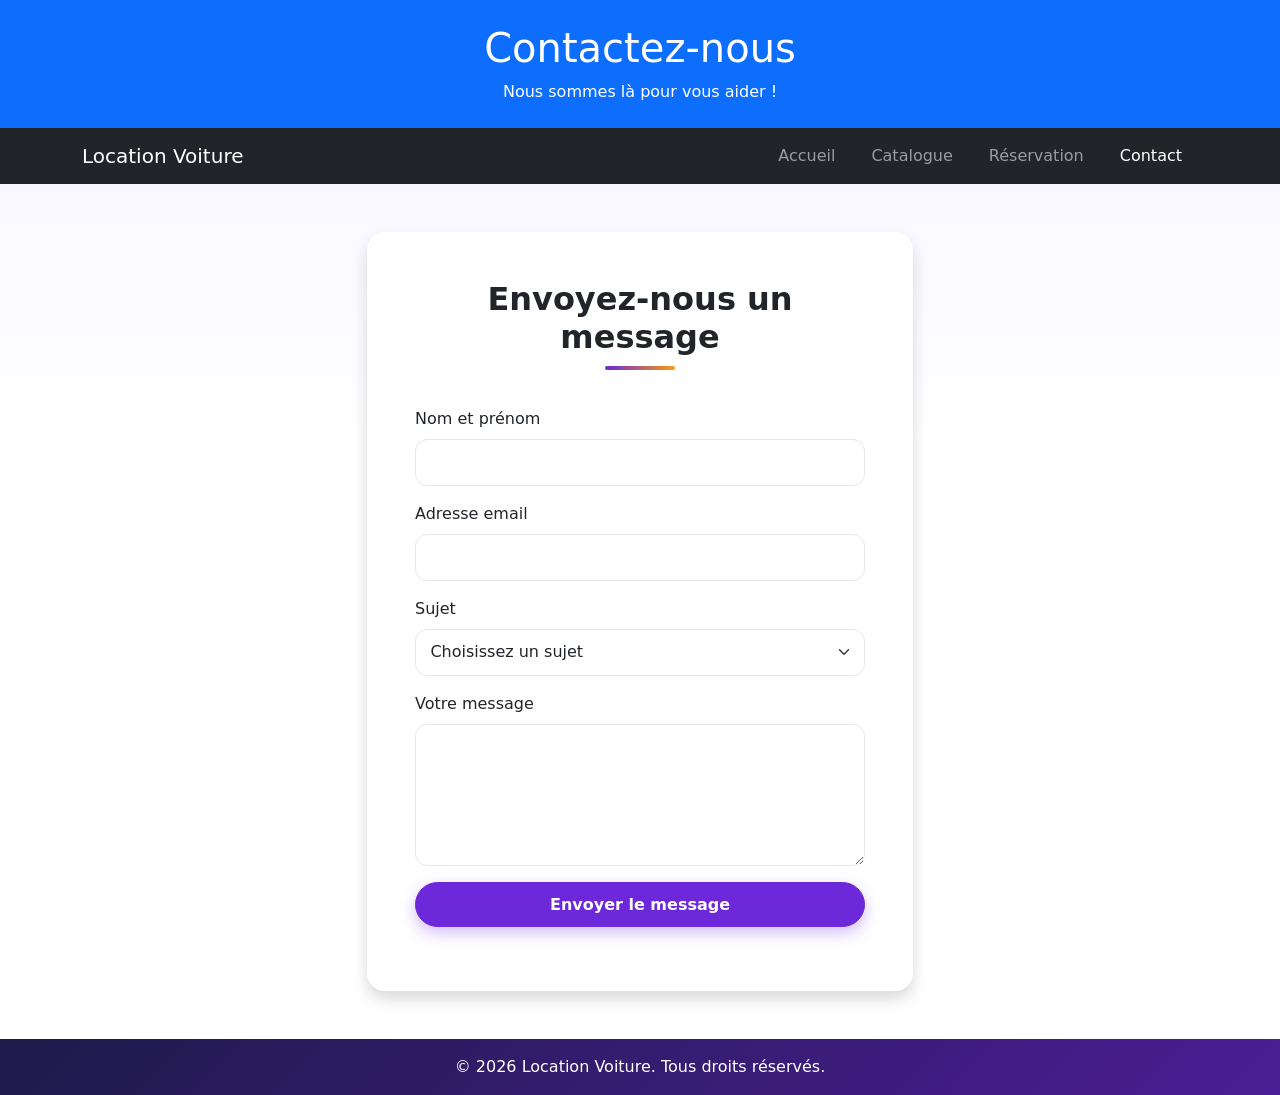
<file: contact.html>
<!DOCTYPE html>
<html lang="fr">

<head>
    <meta charset="UTF-8">
    <meta name="viewport" content="width=device-width, initial-scale=1.0">

    <title>Contact - Location Voiture</title>

    <!-- Bootstrap CSS -->
    <link
        href="https://cdn.jsdelivr.net/npm/bootstrap@5.3.3/dist/css/bootstrap.min.css"
        rel="stylesheet">

    <!-- Your existing CSS -->
    <link rel="stylesheet" href="style1.css">
</head>

<body class="bg-light">

    <!-- Header -->
    <header class="bg-primary text-white text-center py-4">
        <h1>Contactez-nous</h1>
        <p class="mb-0">Nous sommes là pour vous aider !</p>
    </header>

    <!-- Navigation -->
    <nav class="navbar navbar-expand-lg navbar-dark bg-dark">
        <div class="container">
            <a class="navbar-brand" href="index.html">
                Location Voiture
            </a>

            <button class="navbar-toggler"
                    type="button"
                    data-bs-toggle="collapse"
                    data-bs-target="#navbarMenu"
                    aria-controls="navbarMenu"
                    aria-expanded="false"
                    aria-label="Afficher le menu">
                <span class="navbar-toggler-icon"></span>
            </button>

            <div class="collapse navbar-collapse" id="navbarMenu">
                <ul class="navbar-nav ms-auto">
                    <li class="nav-item">
                        <a class="nav-link" href="index.html">Accueil</a>
                    </li>
                    <li class="nav-item">
                        <a class="nav-link" href="index.html#catalogue">Catalogue</a>
                    </li>
                    <li class="nav-item">
                        <a class="nav-link" href="index.html#reservation">Réservation</a>
                    </li>
                    <li class="nav-item">
                        <a class="nav-link active" href="contact.html">Contact</a>
                    </li>
                </ul>
            </div>
        </div>
    </nav>

    <!-- Contact Form -->
    <main class="container my-5">
        <div class="row justify-content-center">
            <div class="col-12 col-md-8 col-lg-6">

                <div class="card shadow">
                    <div class="card-body p-4 p-md-5">

                        <h2 class="text-center mb-4">Envoyez-nous un message</h2>

                        <form id="contactForm" novalidate>

                            <div class="mb-3">
                                <label for="contactNom" class="form-label">
                                    Nom et prénom
                                </label>
                                <input type="text"
                                       class="form-control"
                                       id="contactNom"
                                       name="nom"
                                       minlength="3"
                                       required>
                                <div class="invalid-feedback">
                                    Veuillez saisir votre nom (3 caractères minimum).
                                </div>
                            </div>

                            <div class="mb-3">
                                <label for="contactEmail" class="form-label">
                                    Adresse email
                                </label>
                                <input type="email"
                                       class="form-control"
                                       id="contactEmail"
                                       name="email"
                                       required>
                                <div class="invalid-feedback">
                                    Veuillez saisir une adresse email valide.
                                </div>
                            </div>

                            <div class="mb-3">
                                <label for="contactSujet" class="form-label">
                                    Sujet
                                </label>
                                <select class="form-select"
                                        id="contactSujet"
                                        name="sujet"
                                        required>
                                    <option value="">Choisissez un sujet</option>
                                    <option value="reservation">Réservation</option>
                                    <option value="vehicule">Information sur un véhicule</option>
                                    <option value="prix">Tarifs</option>
                                    <option value="autre">Autre demande</option>
                                </select>
                                <div class="invalid-feedback">
                                    Veuillez sélectionner un sujet.
                                </div>
                            </div>

                            <div class="mb-3">
                                <label for="contactMessage" class="form-label">
                                    Votre message
                                </label>
                                <textarea class="form-control"
                                          id="contactMessage"
                                          name="message"
                                          rows="5"
                                          minlength="10"
                                          required></textarea>
                                <div class="invalid-feedback">
                                    Votre message doit contenir au moins 10 caractères.
                                </div>
                            </div>

                            <button type="submit" class="btn btn-primary w-100">
                                Envoyer le message
                            </button>

                            <p id="contactFeedback"
                               class="mt-3 mb-0"
                               role="status"
                               aria-live="polite"></p>

                        </form>

                    </div>
                </div>

            </div>
        </div>
    </main>

    <!-- Footer -->
    <footer class="bg-dark text-white text-center py-3">
        <p class="mb-0">
            &copy; 2026 Location Voiture. Tous droits réservés.
        </p>
    </footer>

    <!-- Bootstrap JavaScript -->
    <script src="https://cdn.jsdelivr.net/npm/bootstrap@5.3.3/dist/js/bootstrap.bundle.min.js"></script>

    <!-- Contact form validation -->
    <script src="contact.js"></script>

</body>
</html>
</file>
<file: style1.css>
/* ========================================
   LOCATION VOITURE — THEME
======================================== */
:root {
  --brand: #6d28d9;
  --brand-dark: #4c1d95;
  --accent: #f59e0b;
  --ink: #1e1b4b;
  --soft: #f5f3ff;
  --radius: 18px;
}

html { scroll-behavior: smooth; }

body {
  font-family: "Poppins", system-ui, sans-serif;
  color: var(--ink);
  background: linear-gradient(180deg, #f5f3ff 0%, #ffffff 40%);
}

section[id] { scroll-margin-top: 80px; }

/* ---------- Hero header ---------- */
.hero {
  padding: 4.5rem 1rem 4rem;
  background:
    radial-gradient(circle at 15% 20%, rgba(245, 158, 11, .35), transparent 40%),
    radial-gradient(circle at 85% 80%, rgba(236, 72, 153, .35), transparent 45%),
    linear-gradient(135deg, var(--brand-dark), var(--brand));
}
.hero h1 {
  font-weight: 800;
  font-size: clamp(2rem, 5vw, 3.4rem);
  letter-spacing: -.5px;
}
.hero p { font-size: 1.15rem; opacity: .9; }

/* ---------- Navbar ---------- */
.site-nav {
  background: rgba(30, 27, 75, .92);
  backdrop-filter: blur(10px);
  box-shadow: 0 6px 20px rgba(0, 0, 0, .15);
}
.site-nav .navbar-brand { font-weight: 700; letter-spacing: .5px; }
.navbar .nav-link {
  font-weight: 500;
  border-radius: 999px;
  margin-left: .25rem;
  padding: .45rem 1rem !important;
  transition: color .2s ease, background .2s ease, transform .2s ease;
}
.navbar .nav-link:hover,
.navbar .nav-link:focus {
  color: #fff !important;
  background: linear-gradient(135deg, var(--brand), #db2777);
  transform: translateY(-1px);
}

/* ---------- Titles ---------- */
main h2 {
  font-weight: 700;
  position: relative;
  padding-bottom: .8rem;
}
main h2::after {
  content: "";
  display: block;
  width: 70px;
  height: 4px;
  margin: .6rem auto 0;
  border-radius: 4px;
  background: linear-gradient(90deg, var(--brand), var(--accent));
}
#home h2::after { margin-top: .8rem; }

/* ---------- Buttons ---------- */
.btn { border-radius: 999px; font-weight: 600; padding: .6rem 1.4rem; transition: all .2s ease; }
.btn-primary {
  --bs-btn-bg: var(--brand);
  --bs-btn-border-color: var(--brand);
  --bs-btn-hover-bg: var(--brand-dark);
  --bs-btn-hover-border-color: var(--brand-dark);
  --bs-btn-active-bg: var(--brand-dark);
  box-shadow: 0 6px 16px rgba(109, 40, 217, .3);
}
.btn-primary:hover { transform: translateY(-2px); }
.btn-secondary {
  --bs-btn-bg: var(--accent);
  --bs-btn-border-color: var(--accent);
  --bs-btn-color: #1e1b4b;
  --bs-btn-hover-bg: #d97706;
  --bs-btn-hover-border-color: #d97706;
  --bs-btn-hover-color: #fff;
}
.btn-outline-dark { --bs-btn-hover-bg: var(--ink); }

/* ---------- Alert ---------- */
.alert-info {
  background: linear-gradient(135deg, #ede9fe, #fce7f3);
  border: 0;
  color: var(--ink);
  border-radius: var(--radius);
  font-weight: 500;
  padding: 1.4rem;
}

/* ---------- Carousel ---------- */
.carousel-inner { border-radius: var(--radius) !important; overflow: hidden; }
.carousel-caption h3 { font-size: 1.3rem; font-weight: 600; display: inline-block; }

/* ---------- Cards ---------- */
.card {
  border: 0;
  border-radius: var(--radius);
  overflow: hidden;
  transition: transform .3s ease, box-shadow .3s ease;
}
.card.h-100:hover {
  transform: translateY(-8px);
  box-shadow: 0 20px 40px rgba(109, 40, 217, .2) !important;
}
.card-img-top { transition: transform .5s ease; }
.card.h-100:hover .card-img-top { transform: scale(1.06); }
.card-title { font-weight: 700; color: var(--brand-dark); }

/* ---------- Table / DataTables ---------- */
.table-responsive {
  background: #fff;
  border-radius: var(--radius);
  padding: 1rem;
  box-shadow: 0 8px 24px rgba(30, 27, 75, .08);
}
#tableVehicules thead th {
  background: var(--brand-dark) !important;
  color: #fff;
  border: 0;
}
#tableVehicules tbody tr:hover td { background: var(--soft); }
.dt-container .dt-search input,
.dt-container .dt-length select {
  border-radius: 999px;
  border: 1px solid #ddd6fe;
  padding: .3rem .8rem;
}
.dt-container .dt-paging .dt-paging-button.current {
  background: var(--brand) !important;
  color: #fff !important;
  border-radius: 8px;
  border: 0 !important;
}

/* ---------- Form ---------- */
#reservation .card { box-shadow: 0 15px 40px rgba(30, 27, 75, .12) !important; }
#reservation .form-label { font-weight: 600; color: var(--brand-dark); }
.form-control, .form-select {
  border-radius: 12px;
  border: 1.5px solid #e5e7eb;
  padding: .65rem .9rem;
}
.form-control:focus, .form-select:focus {
  border-color: var(--brand);
  box-shadow: 0 0 0 .25rem rgba(109, 40, 217, .15);
}
#prixTotal { font-weight: 700; font-size: 1.1rem; color: var(--brand); background: var(--soft); }
#message:empty { display: none; }
#message { font-weight: 500; }

/* ---------- Footer ---------- */
footer {
  background: linear-gradient(135deg, var(--ink), var(--brand-dark)) !important;
}

/* Keyboard accessibility */
a:focus-visible, button:focus-visible, input:focus-visible, select:focus-visible {
  outline: 3px solid var(--accent);
  outline-offset: 2px;
}

/* ========================================
   DEVIS — hidden on screen
======================================== */
#devis { display: none; }

/* ========================================
   PRINT: show ONLY the devis
======================================== */
@media print {
  header, nav, footer, #catalogue, #home, #prix, .btn, .carousel {
    display: none !important;
  }
}
</file>
